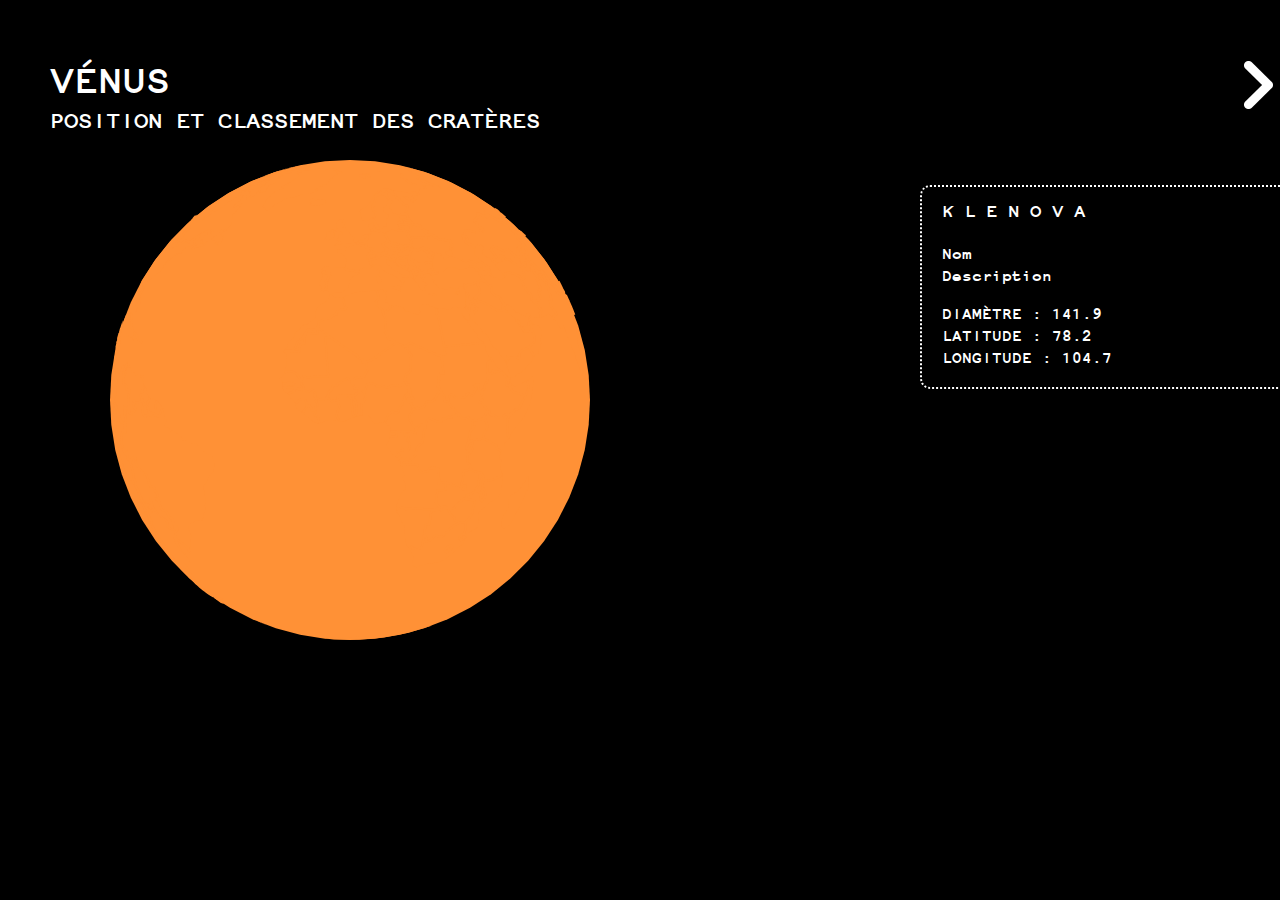
<file: Projets/Clara/index.html>
<!DOCTYPE html>
<meta charset="utf-8">
<head>
  <title>VÉNUS</title>
	<link rel="stylesheet" type="text/css" href="css/styles.css">


  	<script type='text/javascript' src='js/d3.v3.min.js'></script>
  	<script type='text/javascript' src='js/topojson.v1.min.js'></script>
  	<script type='text/javascript' src='js/planetaryjs.min.js'></script>
  	<script type='text/javascript' src='js/planetaryjs.plugins.cratere.js'></script>
  	<script type="text/javascript" src="js/jquery-2.1.4.min.js"></script>
    <script type="text/javascript" src="js/yourApp.js"></script>


</head>

<body>

  <header>
    <a href="index2.html" id="bouton"> <img src="data/bouton.png"></a>
    <div class="titre">
      <h1>Vénus</h1>
      <h2>Position et classement des cratères</h2>
    </div>
  </header>

  <div class="fenetre">
    <div class="explication" id="test">
      <h3> K L E N O V A </h3>
      <p>Nom
      </br>Description</p>

      <p> DIAMÈTRE : <span class="diametre">141.9</span>
        </br>LATITUDE : <span class="lat">78.2</span>
        </br>LONGITUDE : <span class="lng">104.7</span>
      </p>
    </div>
  </div>

  <canvas id='rotatingGlobe'></canvas>


</body>
</html>
</file>
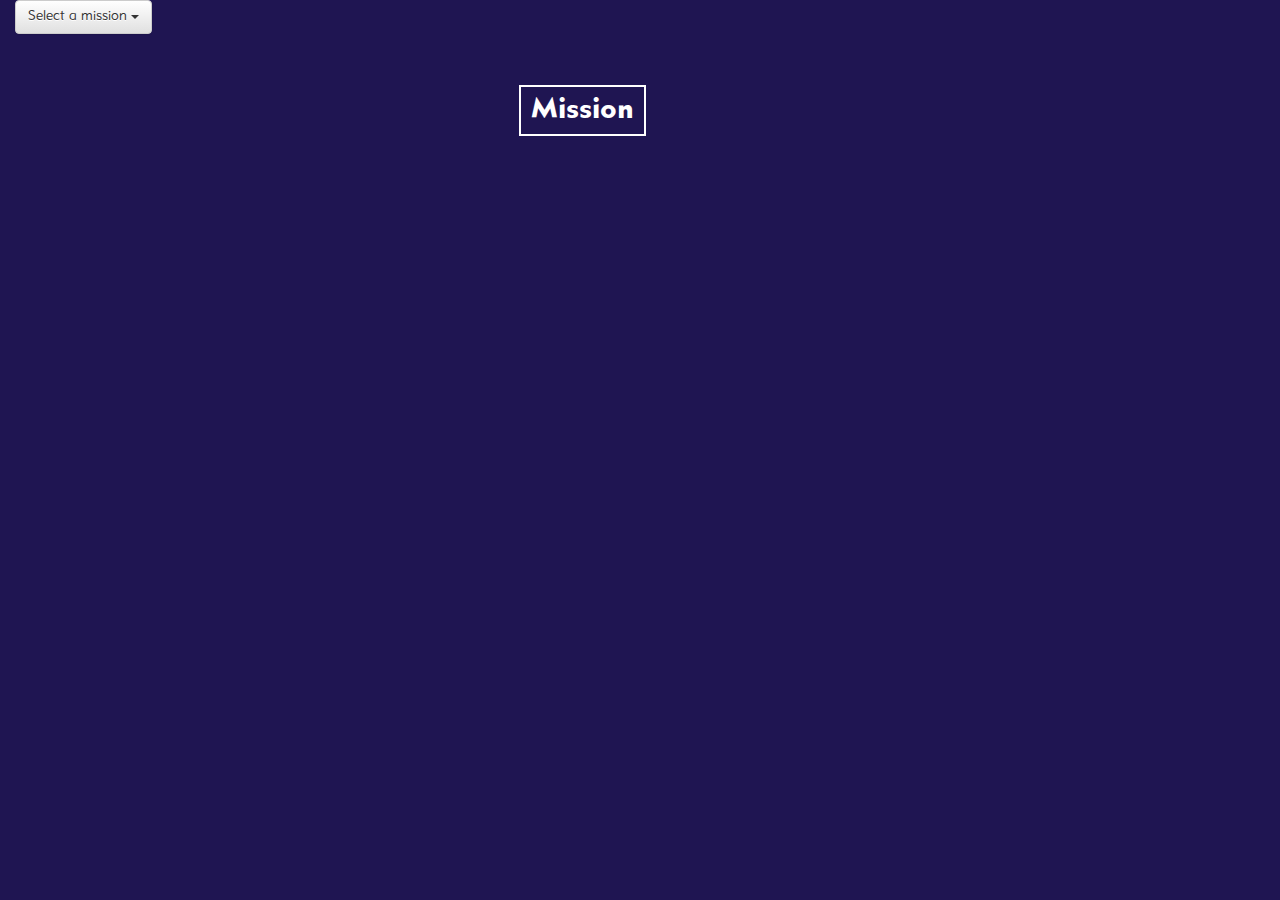
<file: Projets/Morgane/index.html>
<!DOCTYPE html>
<html>
<head>
	<meta charset="utf-8">
	<meta name="viewport" content="width=device-width, initial-scale=1">
	<link rel="stylesheet" type="text/css" href="css/bootstrap.min.css">
	<link rel="stylesheet" type="text/css" href="css/bootstrap-theme.min.css">
	<link rel="stylesheet" href="css/style.css">
	<title>SpaceMood</title>
	
</head>
<body>
	<div class="container-fluid">

		<div class="dropdown">
			<button class="btn btn-default dropdown-toggle" type="button" id="dropdownMenu1" data-toggle="dropdown" aria-haspopup="true" aria-expanded="true">
				Select a mission
				<span class="caret"></span>
			</button>
			<ul id="missionSelector" class="dropdown-menu" aria-labelledby="dropdownMenu1">
				<li><a href="#"></a></li>
			</ul>
		</div>

		<div class="colonne"></div>
		<div="centrer_titre"><h2>Mission</h2></div>
		<div class="colonne"></div>

	</div>


	<script type="text/javascript" src="js/jquery-2.1.4.min.js"></script>
	<script type="text/javascript" src="js/p5.js"></script>
	<script src="js/bootstrap.min.js"></script>
	<script type="text/javascript" src="js/main.js"></script>
</body>
</html>
</file>
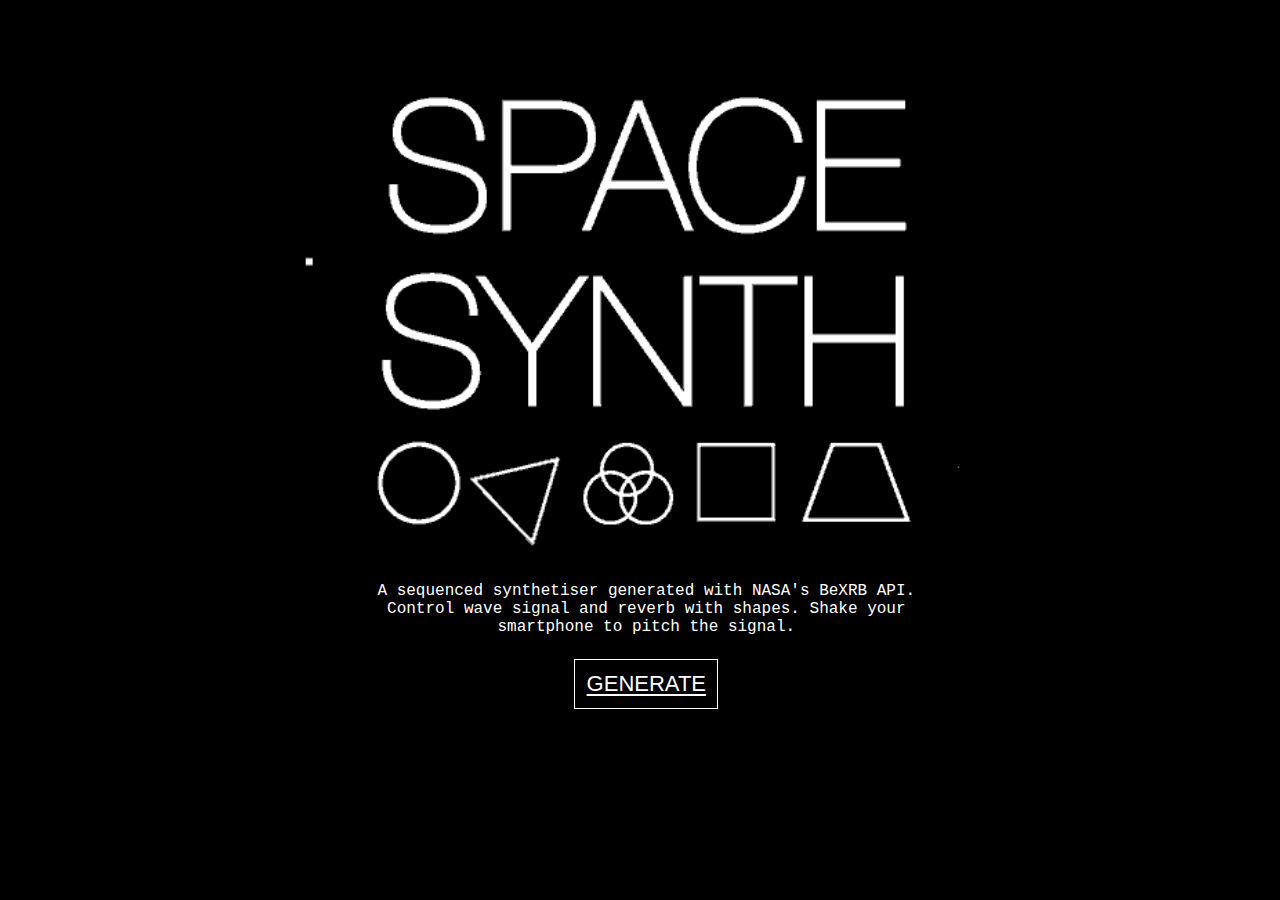
<file: Projets/Victor/index.html>
<!DOCTYPE>
<html>
<head>
	<title>SPACESYNTH</title>
	<link rel="stylesheet" type="text/css" href="css/intro_style.css">
</head>
<body>


<div id="logo">
	<img src="ui/space_synth.gif">
</div>

<p> A sequenced synthetiser generated with NASA's BeXRB API.
 Control wave signal and reverb with shapes. Shake your smartphone to pitch the signal.</br> </br> </br> <a href="index_app.html">GENERATE</a></p>




</body>
</html>
</file>
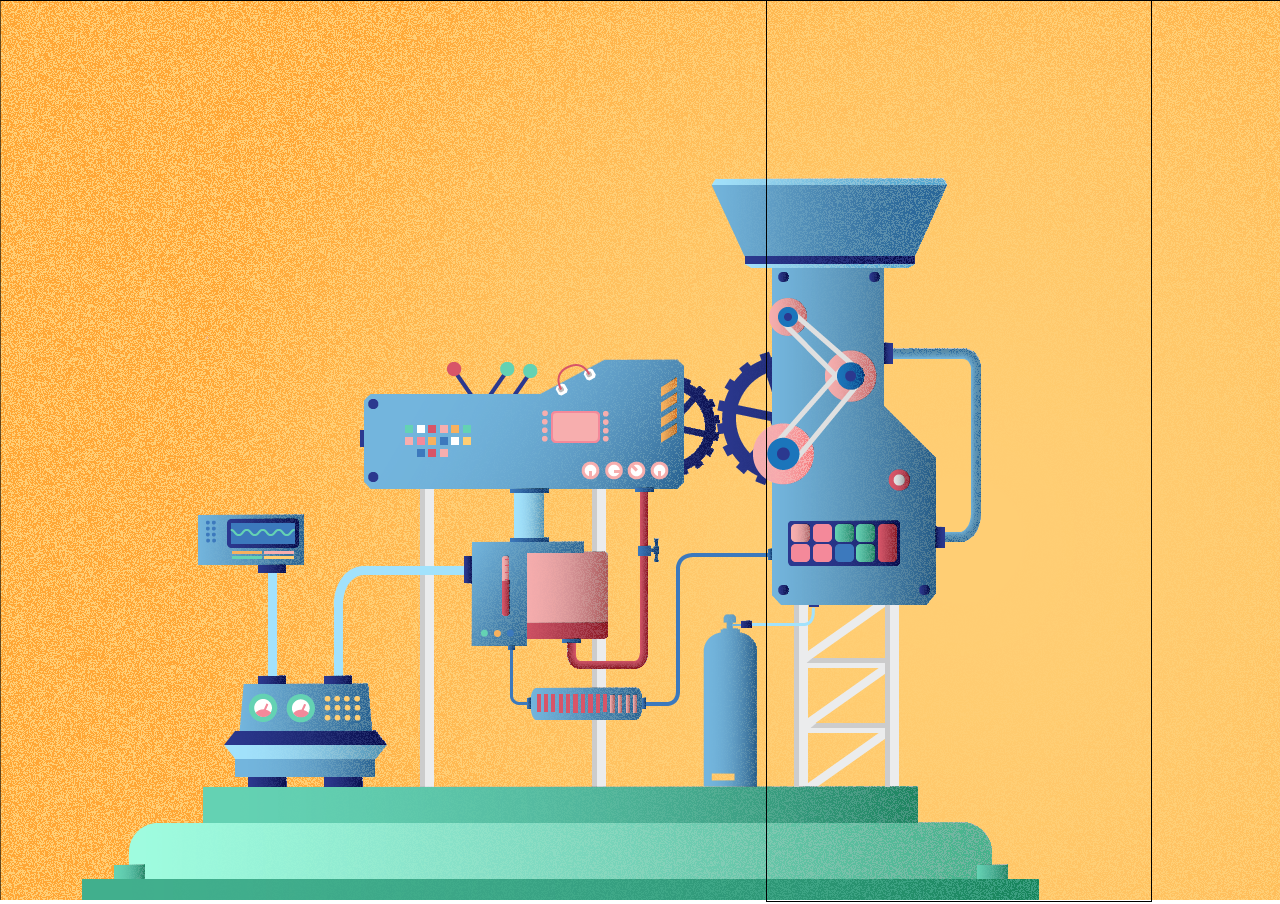
<file: Projets/Yann/index.html>
<!DOCTYPE html>
<html>
	<head>
		<title>NEO translate machine</title>
		<meta charset="UTF-8">
		<link rel="stylesheet" type="text/css" href="css/style.css">
		<link rel="stylesheet" href="css/jquery-ui.css"
	</head>
	<body>


	<div id="InfoAsteroid">
		<h2>
			<span id="NomAsteroide"></span><br>
			<span id="InfoNomAsteroide"></span><br>
			<span id="DiametreMax"></span><br>
			<span id="InfoDiametreMax"></span><br>
			<span id="DiametreMin"></span><br>
			<span id="InfoDiametreMin"></span><br>
			<span id="DateApproche"></span><br>
			<span id="InfoDateApproche"></span><br>
			<span id="InfoDistanceProche"></span><br>
			<span id="InfoVelocite"></span>
		</h2>		
	</div>

<!-- 	<div id="textedonnee" >
		<h2>
			<span>L'asteroide</span>
			<span id="NomAsteroidetextedonnee"></span>
			<span id="Mouvementtextedonnee"></span>
			<span id="Nombredonnee">fois</span>
			<span id="plusquoi"></span>
			<span id="quequiouquoi"></span>
		</h2>
	</div> -->


	<script type="text/javascript" src="js/jquery-2.1.4.min.js"></script>
	<script type="text/javascript" src="js/jquery-ui.js"></script>
	<script type="text/javascript" src="js/p5.js"></script>
	<script type="text/javascript" src="js/script.js"></script>
	</body>
</html>
</file>
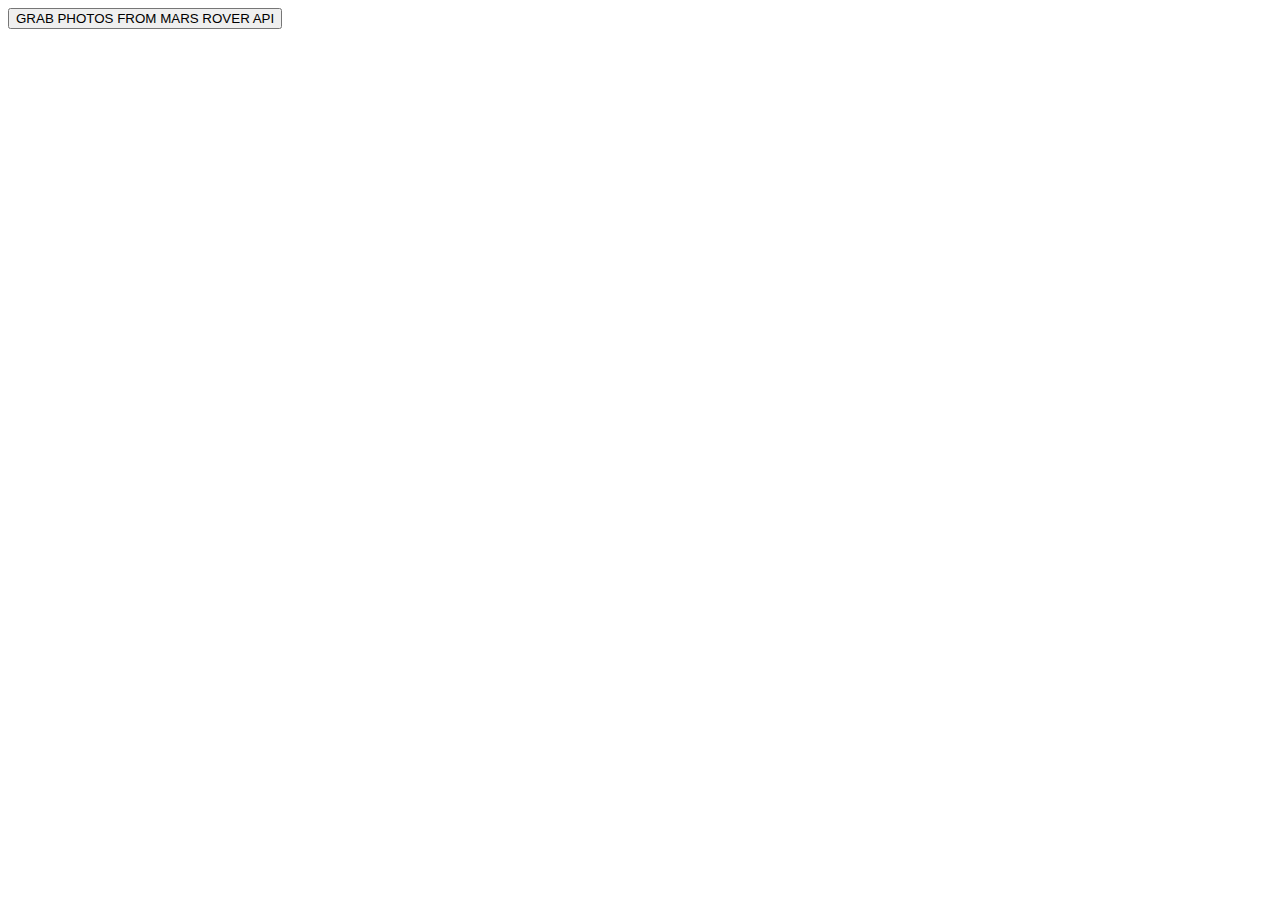
<file: Ressources/Développement front-end/api-getJSON/index.html>
<!DOCTYPE html>
<meta charset="utf-8">
<html>
<head>
    <title>API - getJSON</title>
</head>
<body>
<button id="grab">GRAB PHOTOS FROM MARS ROVER API</button>
<div id="results"></div>
<script type="text/javascript" src="js/jquery-2.1.4.min.js"></script>
<script type="text/javascript">
    $(document).ready(function(){
    $("#grab").on("click",function(){
        $.getJSON("https://api.nasa.gov/mars-photos/api/v1/rovers/curiosity/photos?sol=1000&api_key=WmBMhWaWxah92XV9zpZjqnWk6unLqawq7BlIGger&format=JSON")
        .done(function(data){
            $("#results").html(JSON.stringify(data)); //la fonction JSON.stringify trasforme les objets en texte (string)
        });
    });
});
</script>
</body>
</html>
</file>
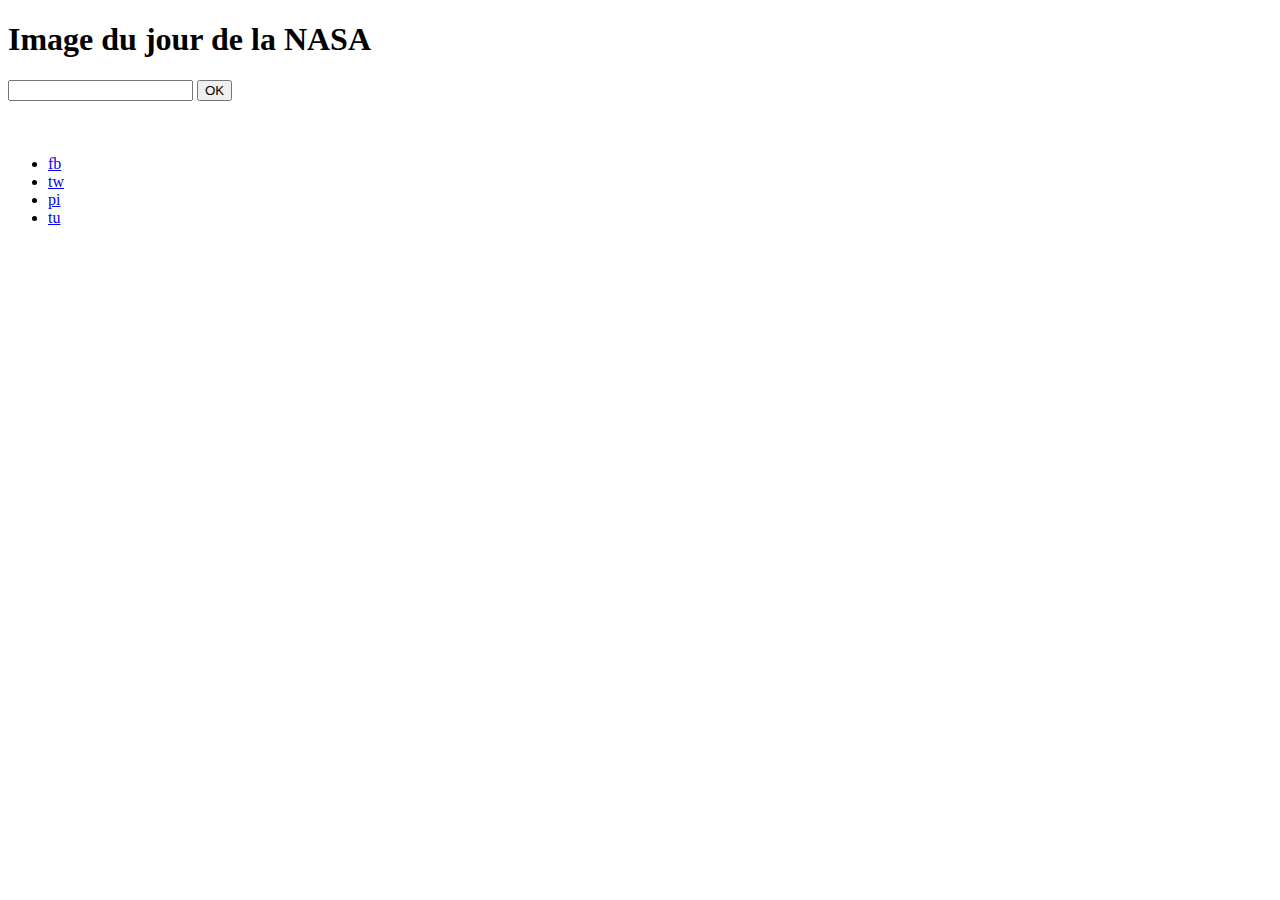
<file: Ressources/Développement front-end/apod-api/index.html>
<!DOCTYPE html>
<html>
<meta charset="utf-8">
<head>
    <title>NASA</title>
</head>
<body>
    <header>
    <h1>Image du jour de la NASA</h1>
    <form>
        <input type="text">
        <button>OK</button>
    </form>
    </header>

    <figure>
        <img id="image-nasa">
        <figcaption>
            <h2 id="image-titre"></h2>
            <a href="#" rel="author"></a>
            <p id="image-description">
            </p>
            <time></time>
        </figcaption>
    </figure>

    <footer>
        <nav>
            <ul>
                <li><a href="#">fb</a></li>
                <li><a href="#">tw</a></li>
                <li><a href="#">pi</a></li>
                <li><a href="#">tu</a></li>
            </ul>
        </nav>
    </footer>
<script type="text/javascript" src="js/jquery-2.1.4.min.js"></script>
<script type="text/javascript" src="js/scripts.js"></script>
</body>
</html>
</file>
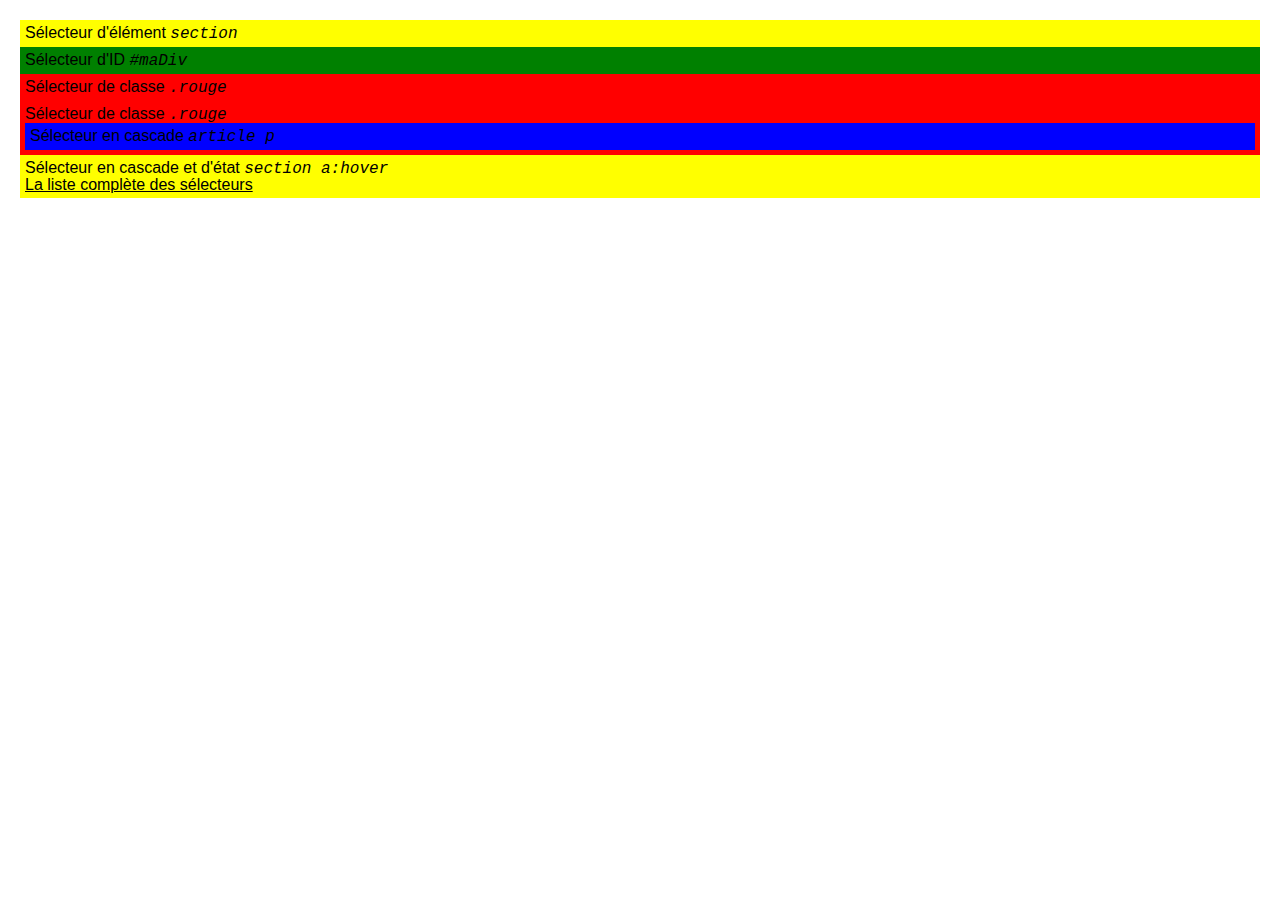
<file: Ressources/Développement front-end/bases-css/index.html>
<!DOCTYPE html>
<html>
<meta charset="utf-8">
<head>
    <title>CSS</title>
    <link rel="stylesheet" type="text/css" href="css/reset.css">
    <link rel="stylesheet" type="text/css" href="css/styles.css">
</head>
<body>
<section>
    Sélecteur d'élément  <span>section</span>
</section>
<div id="maDiv">
    Sélecteur d'ID <span>#maDiv</span>
</div>
<div class="rouge">
    Sélecteur de classe <span>.rouge</span>
</div>
<article class="rouge">
    Sélecteur de classe <span>.rouge</span>
    <p>
        Sélecteur en cascade <span>article p</span>
    </p>
</article>
<section>
Sélecteur en cascade et d'état <span>section a:hover</span><br>
<a href="http://www.w3schools.com/cssref/css_selectors.asp">La liste complète des sélecteurs</a>
</section>
</body>
</html>
</file>
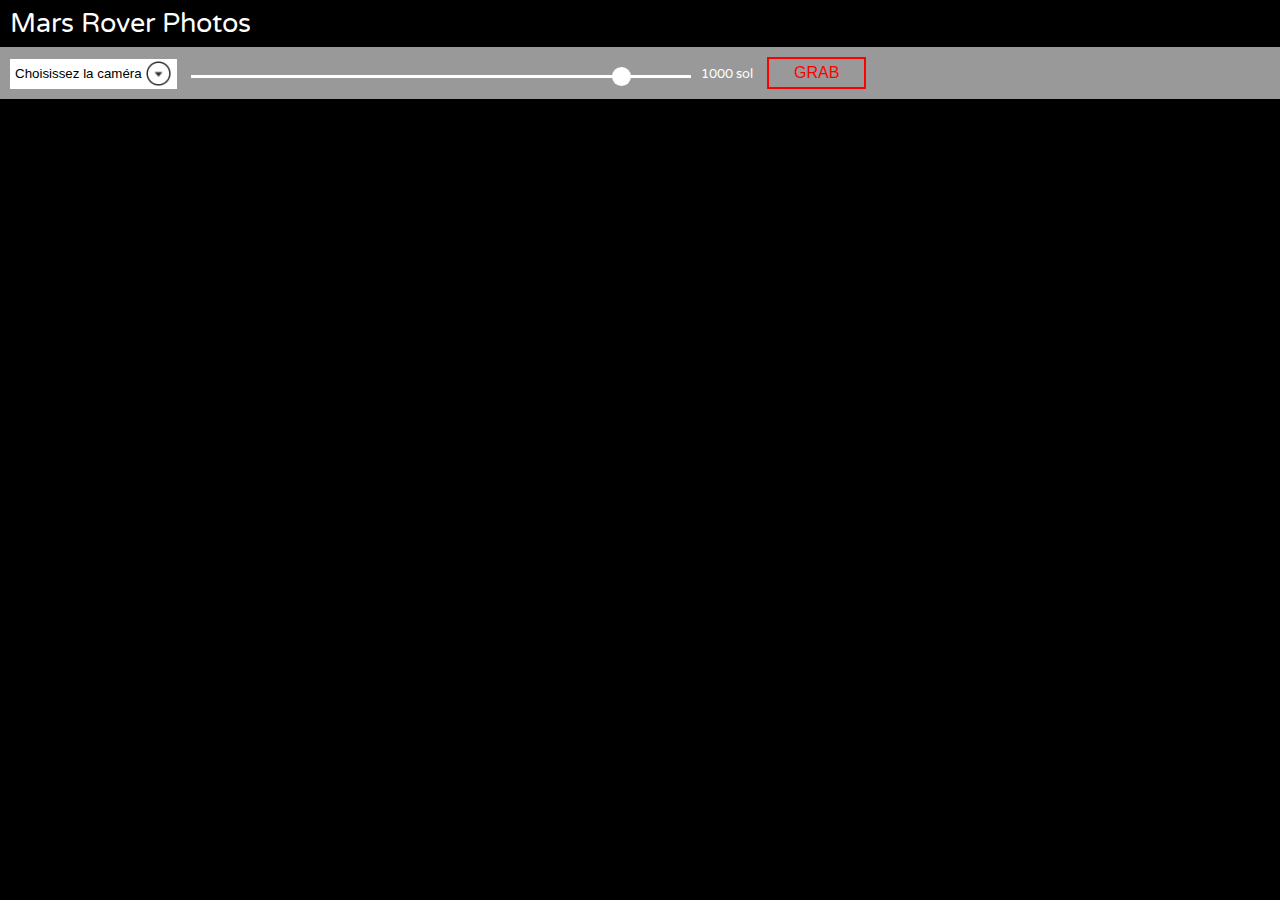
<file: Ressources/Développement front-end/marsphotos-api/index.html>
<!DOCTYPE html>
<html>
<meta charset="utf-8">
<head>
    <title>NASA</title>
    <link rel="stylesheet" type="text/css" href="css/reset.css">
    <link rel="stylesheet" type="text/css" href="css/styles.css">
    <link href='https://fonts.googleapis.com/css?family=Varela+Round' rel='stylesheet' type='text/css'>
</head>
<body>
    <header>
    <h1>Mars Rover Photos</h1>
    <form>
        <select id="cameras">
            <option value="" disabled selected>Choisissez la caméra</option>
            <option value="NAVCAM">NAVCAM</option>
            <option value="FHAZ">FHAZ</option>
            <option value="MAST">MAST</option>
            <option value="CHEMCAM">CHEMCAM</option>
        </select>
        <div id="slider"></div><div id="sol"></div>
        <button id="grab">Grab</button>
        <div id="results"></div>
    </form>
    </header>
    <section id="images">
    </section>
<script type="text/javascript" src="js/jquery-2.1.4.min.js"></script>
<script type="text/javascript" src="js/jquery-ui.min.js"></script>
<script type="text/javascript" src="js/scripts.js"></script>
</body>
</html>
</file>
<file: Projets/Clara/css/styles.css>
@font-face {
    font-family: 'notcouriersansbold';
    src: url('../fonts/notcouriersans-bold-webfont.eot');
    src: url('../fonts/notcouriersans-bold-webfont.eot?#iefix') format('embedded-opentype'),
         url('../fonts/notcouriersans-bold-webfont.woff2') format('woff2'),
         url('../fonts/notcouriersans-bold-webfont.woff') format('woff'),
         url('../fonts/notcouriersans-bold-webfont.ttf') format('truetype'),
         url('../fonts/notcouriersans-bold-webfont.svg#notcouriersansbold') format('svg');
    font-weight: normal;
    font-style: normal;

}

html {
	background: black;
	margin: auto;
}

body {
	margin-top: 50px;
	margin-left: 50px;

}

h1{
	color: white;
	font-size: 40px;
	font-family: 'notcouriersansbold', sans-serif;
	text-transform: uppercase;
}

h2 {
	margin-top: -30px;
	color: white;
	font-family: 'notcouriersansbold', sans-serif;
	text-transform: uppercase;
}

h3 {
	margin-top: 0px;
	color: white;
	font-family: 'notcouriersansbold', sans-serif;
	text-transform: uppercase;
}

p {
	color: white;
	font-family: 'notcouriersansbold', sans-serif;
}

.ap {
	width:1024px;
	height:768px;
	background:black;
	padding-top: 50px;
}


.fenetre {
	width: 350px;
	height: 190px;
    border: 2px dotted white;
    border-radius: 10px;
	margin-left: 870px;
    margin-top: 50px;
    padding-top: 10px;
    padding-left: 20px;
}


#rotatingGlobe {
	position: fixed;
	top: 50px;
	left: 0;
	cursor: move;
	/*width: 100%;*/
	/*height: 100%;*/
	/*margin-left: 50px;*/
}

#bouton {
	position: absolute;
	margin-top: 10px;
	margin-left: 1180px;
}


}

#canvas {
	z-index: -99;
}


/* BOOTSTRAP //////////// */
</file>
<file: Projets/Morgane/css/style.css>
/*-----------------------------FONTS---------------------------------*/

@font-face {
font-family: 'MetroBlackLT-Two';
src: url('../font/MetroBlackLT-Two.otf') format('opentype'),
     url('../font/MetroBlackLT-Two.ttf') format('truetype');
font-weight: normal;
font-style: normal;
}

@font-face {
font-family: 'MetroMediumLT-Two';
src: url('../font/MetroMediumLT-Two.otf') format('opentype'),
     url('../font/MetroMediumLT-Two.ttf') format('truetype');
font-weight: normal;
font-style: normal;
}

@font-face {
font-family: 'MetroLiteLT-Two';
src: url('../font/MetroLiteLT-Two.otf') format('opentype'),
     url('../font/MetroLiteLT-Two.ttf') format('truetype');
font-weight: normal;
font-style: normal;
}

/*------------------------------END FONTS--------------------------------*/



body{
	background: #1F1552;
	color: #FFFFFF;
	font-family: MetroLiteLT-Two,Helvetica,sans-serif;
	width: 100%;
}

h2{
	font-family: MetroBlackLT-Two,Helvetica,sans-serif;
	border: 2px #FFFFFF;
	border-style: solid;
	padding: 10px;
	display: inline;
	text-align: center;
	position: relative;
	vertical-align: middle;
	margin-bottom: 200px;
}

section{
	vertical-align: middle;
	margin-right: auto;
	margin-left: auto;
	display: block;
	position: absolute;
	margin-top: 200px;
}

canvas{
	margin-top: 100px;
}

.centrer_titre{
	margin-left: auto;
	margin-right: auto;
	text-align: center;
	position: absolute;
	vertical-align: middle;
	display: inline-block;
	width: 20%;
	height: 200px;

}

.colonne{
	width: 40%;
	display: inline-block;
	margin-top: 80px;
}


#carousel-example-generic{
	padding-top: 800px;
}

/* canvas{
	position:absolute;
	top: 0;
	left: 0;
	width: 100%;
	height: 100%;
	z-index: -1;
} */
</file>
<file: Projets/Victor/css/intro_style.css>
body{
	background-color: black;
}

#logo img {
	width:70%;
	margin-left: 15%;
	margin-top: 60px;
}

p{ 
	font-size: 16px;
	color:white;
	font-family: Courier, MS Courier New, Prestige, Everson Mono;
	width: 45%;
	margin-left:28%;
	text-align: center;
	margin-bottom: 50px;
}

a{
	top: 30px; 
	font-size: 22px;
	color:white;
	font-family: sans-serif;
	border: 1px solid white;
	padding: 2%;
	margin-left:auto;
	height: 40px;
	margin-top: 40px;
}
</file>
<file: Projets/Yann/css/style.css>
@font-face {
    font-family: Relative-Faux;
    src: url(../fonts/Relative-Faux.woff);
}
@font-face {
    font-family: FSRufus-Bold;
    src: url(../fonts/FSRufus-Bold.otf);
}



body{
	margin: 0;
	padding:0;
	overflow: hidden;
}
img{
	position: absolute;
	top: 300px;
	left:1600px;
	z-index: 5;
	cursor: pointer;
}

#info{
	width: 100px;
	height: 100px;
	border: 1px solid black;
	position: absolute;
	top: 400px;
	left:1600px;
	background-color: yellow;
	z-index: 0;

}

#zone{
	width: 100px;
	height: 100px;
	border: 1px solid black;
	position: absolute;
	top: 150px;
	left:1000px;

}

h1{
	position:absolute;
	top:0;
	left: 0;
}

#InfoAsteroid{
	border: 1px solid black;
	width: 30%;
	height:100%;
	position:absolute;
	right:10%;
}

#InfoAsteroid h2{
	position:relative;
	top:10%;
	left:10%;
	font-family: Relative-Faux;
	font-size: 30px;
	display:none;
}

#textedonnee{
	position:absolute;
	font-family: FSRufus-Bold;
	font-size: 40px;
	right = 50%;
	z-index: 0;
}
</file>
<file: Ressources/Développement front-end/bases-css/css/styles.css>
body{
    padding: 20px;
    font-family: sans-serif;
}

/* Sélection multiple */
section, div, article, p{
    padding: 5px;
}

/* Sélection d'élément */
section{
    background-color: yellow;
}

span{
    font-style: italic;
    font-family: Courier;
}

/* Sélection d'ID */
#maDiv{
    background-color: green;
}

/* Sélection de class */
.rouge{
    background-color: red;
}

/* Sélection en cascade */
article p{
    background-color: blue;
}

/* Sélection d'élément */
a{
    color:#000;
}

/* Sélection d'état */
a:hover{
    color:#CCC;
}
</file>
<file: Ressources/Développement front-end/marsphotos-api/css/styles.css>
body{
    font-family: 'Varela Round', sans-serif;
    background: #000;
}

header{
    background: #000;
}

header h1{
    color: white;
    padding: 10px;
    font-size: 1.7em
}
form{
    padding: 10px;
    background: #999;
}


#images img{
    display: inline-block;
    max-width: 25%;
    min-width: 25%;
    max-height: 25%;
    min-height: 25%;
    opacity: .8;
    -webkit-transition: opacity .25s ease-out;
       -moz-transition: opacity .25s ease-out;
        -ms-transition: opacity .25s ease-out;
         -o-transition: opacity .25s ease-out;
            transition: opacity .25s ease-out;
}

#images img:hover{
    opacity: 1;
    cursor: crosshair;
}

.opacity-none{
    opacity:0;
}

.opacity-full{
    opacity: 1;
}


/* slider */
.ui-slider {
    position: relative;
    text-align: left;
    width: 500px;
    display: inline-block;
}
.ui-slider .ui-slider-handle {
    position: absolute;
    z-index: 2;
    width: 1.2em;
    height: 1.2em;
    cursor: default;
    -ms-touch-action: none;
    touch-action: none;
    background: white;
    border-radius: 0.6em;
    cursor: col-resize;
}

.ui-slider .ui-slider-range {
    position: absolute;
    z-index: 1;
    font-size: .7em;
    display: block;
    border: 0;
    background-position: 0 0;
}

/* support: IE8 - See #6727 */
.ui-slider.ui-state-disabled .ui-slider-handle,
.ui-slider.ui-state-disabled .ui-slider-range {
    filter: inherit;
}

.ui-slider-horizontal {
    height: .2em;
    background-color: #FFF;
}
.ui-slider-horizontal .ui-slider-handle {
    top: -.5em;
    margin-left: -.6em;
}
.ui-slider-horizontal .ui-slider-range {
    top: 0;
    height: 100%;
}
.ui-slider-horizontal .ui-slider-range-min {
    left: 0;
}
.ui-slider-horizontal .ui-slider-range-max {
    right: 0;
}

.ui-slider-vertical {
    width: .8em;
    height: 100px;
}
.ui-slider-vertical .ui-slider-handle {
    left: -.3em;
    margin-left: 0;
    margin-bottom: -.6em;
}
.ui-slider-vertical .ui-slider-range {
    left: 0;
    width: 100%;
}
.ui-slider-vertical .ui-slider-range-min {
    bottom: 0;
}
.ui-slider-vertical .ui-slider-range-max {
    top: 0;
}

/* fin slider */

select{
    -webkit-appearance: none;
   -moz-appearance: none;
   appearance: none;
    border: 1px solid #FFF;
    padding: 5px 35px 5px 5px;
    border: none;
    height: 30px;
    background: url('../ui/img/icon-dropdown.png') 96% / 15% no-repeat #FFF;
    margin-right: 10px;
}

button{
    border: 2px solid #F00;
    background: none;
    padding: 5px 25px;
    font-size: 1em;
    color: #F00;
    text-transform: uppercase;
    cursor: pointer;
    margin-left: 10px;
}
button:hover{
    background: #F00;
    color: #333;
}
#sol,#results{
    display: inline-block;
    vertical-align: middle;
    color: white;
    font-size: .8em;
}

#sol{
    margin-left: 10px;
}

#results{
    -webkit-transition: opacity .25s ease-out;
       -moz-transition: opacity .25s ease-out;
        -ms-transition: opacity .25s ease-out;
         -o-transition: opacity .25s ease-out;
            transition: opacity .25s ease-out;
}
</file>
